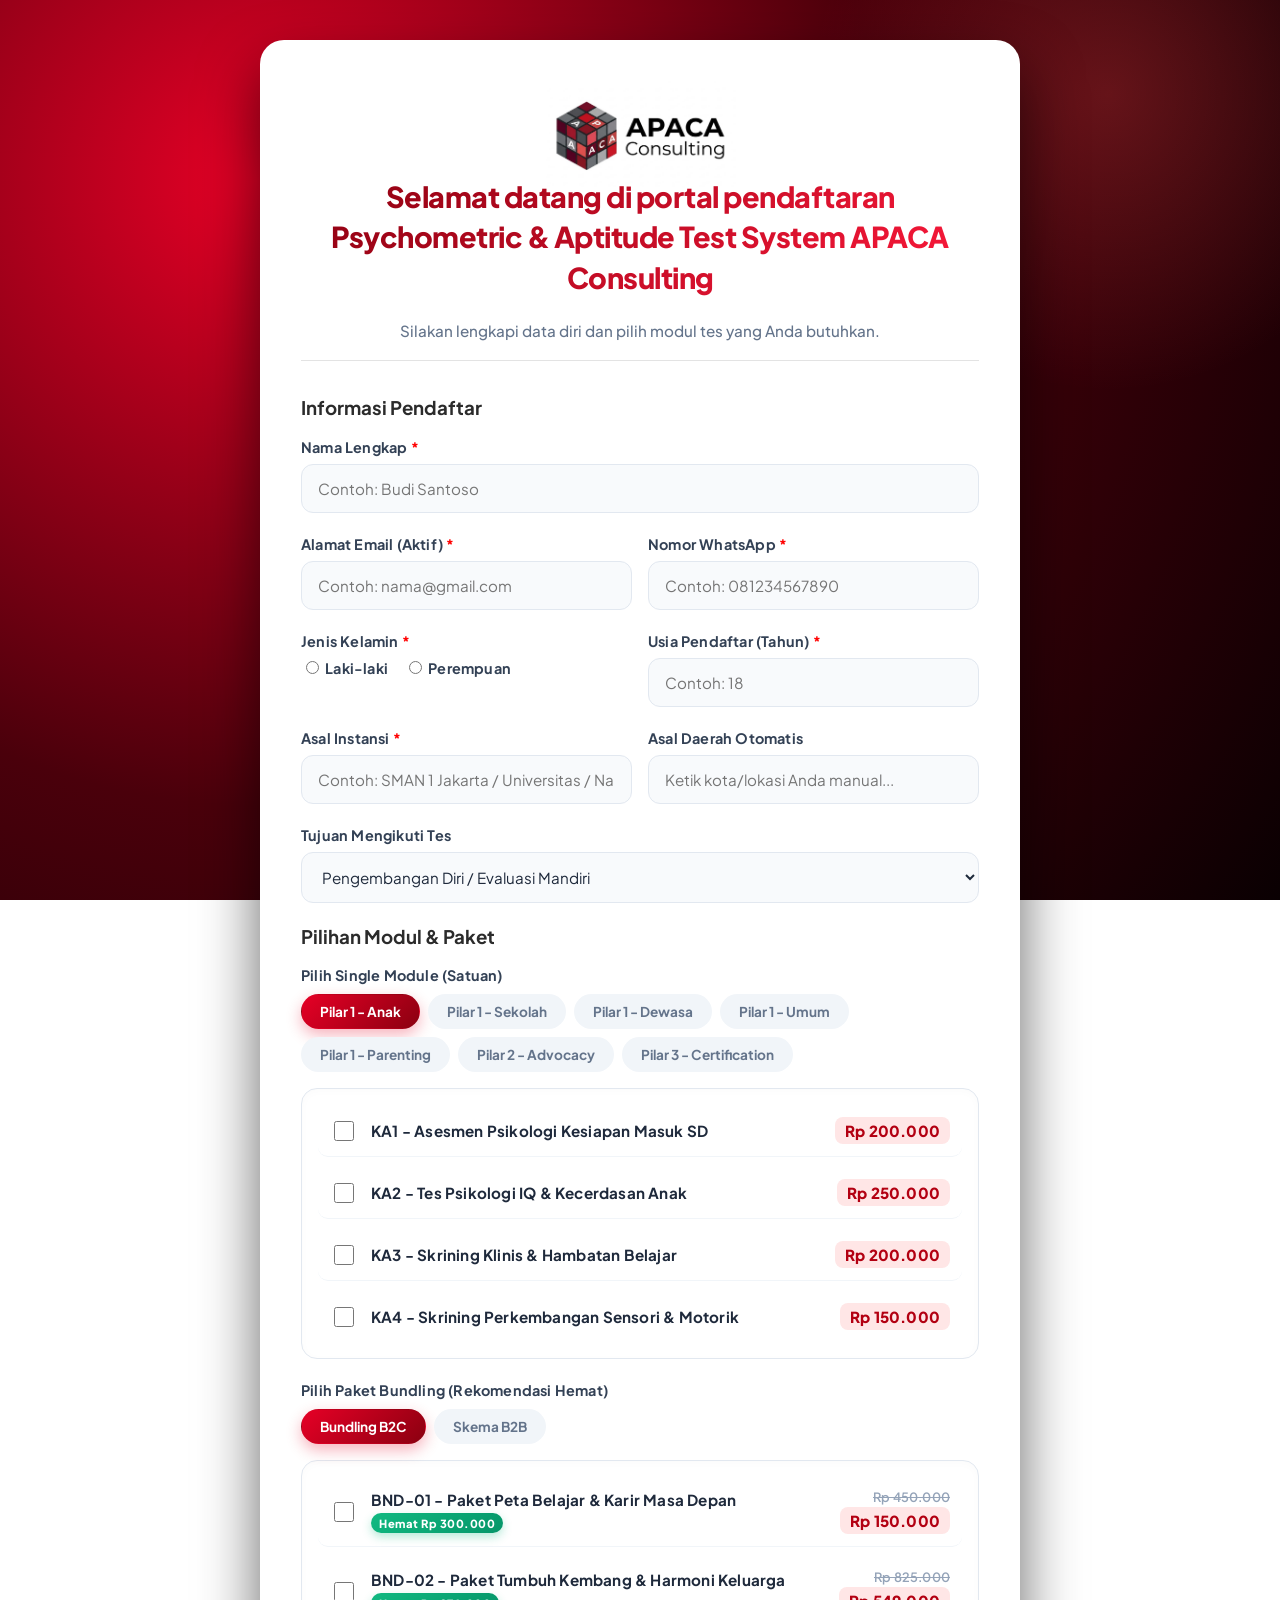
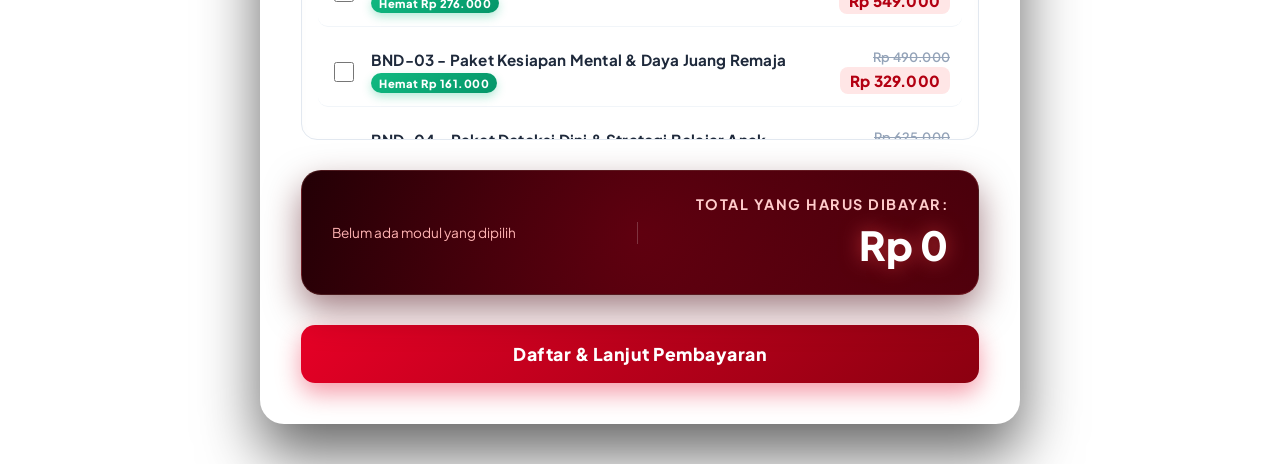
<file: index.html>
<!DOCTYPE html>
<html lang="id">
<head>
    <meta charset="UTF-8">
    <meta name="viewport" content="width=device-width, initial-scale=1.0">
    <title>Pendaftaran PATS - APACA Consulting</title>
    <link rel="stylesheet" href="style.css">
</head>
<body>
    <div class="container">
        <div class="header">
            <img src="logo.png" alt="Logo APACA Consulting" class="logo" onerror="this.style.display='none'">
            <h2>Selamat datang di portal pendaftaran Psychometric & Aptitude Test System APACA Consulting</h2>
            <p>Silakan lengkapi data diri dan pilih modul tes yang Anda butuhkan.</p>
        </div>

        <form id="registrationForm">
            <!-- ================= DATA DIRI UTAMA ================= -->
            <div class="form-section">
                <h3 class="section-title">Informasi Pendaftar</h3>
                
                <div class="form-group">
                    <label for="nama">Nama Lengkap <span style="color:red">*</span></label>
                    <input type="text" id="nama" name="nama" required placeholder="Contoh: Budi Santoso">
                </div>

                <div class="form-group row">
                    <div class="col">
                        <label for="email">Alamat Email (Aktif) <span style="color:red">*</span></label>
                        <input type="email" id="email" name="email" required placeholder="Contoh: nama@gmail.com">
                    </div>
                    <div class="col">
                        <label for="whatsapp">Nomor WhatsApp <span style="color:red">*</span></label>
                        <input type="tel" id="whatsapp" name="whatsapp" required placeholder="Contoh: 081234567890">
                    </div>
                </div>

                <div class="form-group row">
                    <div class="col">
                        <label>Jenis Kelamin <span style="color:red">*</span></label>
                        <div class="radio-group row">
                            <label class="radio-label">
                                <input type="radio" name="jenisKelamin" value="Laki-laki" required> Laki-laki
                            </label>
                            <label class="radio-label">
                                <input type="radio" name="jenisKelamin" value="Perempuan" required> Perempuan
                            </label>
                        </div>
                    </div>
                    <div class="col">
                        <label for="usia">Usia Pendaftar (Tahun) <span style="color:red">*</span></label>
                        <input type="number" id="usia" name="usia" min="1" required placeholder="Contoh: 18">
                    </div>
                </div>

                <div class="form-group row">
                    <div class="col">
                        <label for="instansi">Asal Instansi <span style="color:red">*</span></label>
                        <input type="text" id="instansi" name="instansi" required placeholder="Contoh: SMAN 1 Jakarta / Universitas / Nama PT">
                    </div>
                    <div class="col">
                        <label for="lokasi">Asal Daerah <span class="badge-auto">Otomatis</span></label>
                        <input type="text" id="lokasi" name="lokasi" placeholder="Mendeteksi lokasi atau ketik manual...">
                    </div>
                </div>

                <div class="form-group">
                    <label for="tujuanTes">Tujuan Mengikuti Tes</label>
                    <select id="tujuanTes" name="tujuanTes" class="form-control">
                        <option value="Pengembangan Diri">Pengembangan Diri / Evaluasi Mandiri</option>
                        <option value="Persyaratan Sekolah/Kampus">Persyaratan Masuk Sekolah / Kampus</option>
                        <option value="Persiapan Karir/Rekrutmen">Persiapan Karir / Seleksi Kerja</option>
                        <option value="Rekomendasi Konseling">Pendampingan Konseling / Counseling</option>
                    </select>
                </div>
            </div>

            <!-- ================= PEMILIHAN MODUL ================= -->
            <div class="form-section">
                <h3 class="section-title">Pilihan Modul & Paket</h3>
                
                <!-- BAGIAN SINGLE MODULE -->
                <div class="form-group">
                    <label class="module-label" style="font-weight: 700; margin-bottom: 10px; display: block;">Pilih Single Module (Satuan)</label>
                    
                    <!-- Ini yang akan menjadi barisan "kapsul" filter dari JavaScript -->
                    <div id="singleTabsContainer" class="tabs-container"></div>
                    
                    <!-- Kotak putih besar yang berisi list checkbox -->
                    <div class="checkbox-group module-list-container" id="singleModulesContainer">
                        <!-- Checkbox di-generate oleh JavaScript di sini -->
                    </div>
                </div>

                <!-- BAGIAN PAKET BUNDLING -->
                <div class="form-group">
                    <label class="module-label" style="font-weight: 700; margin-bottom: 10px; display: block;">Pilih Paket Bundling (Rekomendasi Hemat)</label>
                    
                    <!-- Ini yang akan menjadi barisan "kapsul" filter dari JavaScript -->
                    <div id="bundlingTabsContainer" class="tabs-container"></div>
                    
                    <!-- Kotak putih besar yang berisi list checkbox -->
                    <div class="checkbox-group module-list-container" id="bundlingModulesContainer">
                        <!-- Checkbox di-generate oleh JavaScript di sini -->
                    </div>
                </div>
            </div>

            <!-- ================= TOTAL & PEMBAYARAN ================= -->
            <div class="form-section checkout-section">
                
                <div class="total-box row">
                    <div class="col total-summary" id="orderSummaryContainer">
                        <span id="orderSummaryText" class="text-muted">Belum ada modul yang dipilih</span>
                    </div>
                    <div class="col total-amount-wrapper">
                        <h3>TOTAL YANG HARUS DIBAYAR:</h3>
                        <h2 id="totalDisplay">Rp 0</h2>
                        <input type="hidden" id="totalValue" name="total_bayar" value="0">
                    </div>
                </div>

                <div class="info-rekening" id="infoRekeningGroup" style="display: none;">
                    <div class="bank-card">
                        <h4>Transfer Pembayaran:</h4>
                        <div class="bank-details">
                            <span class="bank-name">Bank Mandiri</span>
                            <span class="bank-number">1520524920242</span>
                            <span class="bank-owner">a.n. Brimo Swarnindo Karyavara</span>
                        </div>
                        <p class="bank-note">Pastikan nominal transfer sesuai dengan total bayar di atas.</p>
                    </div>
                </div>

                <div class="form-group upload-group" id="buktiBayarGroup" style="display: none;">
                    <label for="buktiBayar" id="buktiBayarLabel">Upload Bukti Bayar <span style="color:red">*</span></label>
                    <input type="file" id="buktiBayar" name="buktiBayar" accept="image/*,application/pdf" class="file-input">
                    <small class="text-muted">Format yang didukung: JPG, PNG, atau PDF (Maks. 5MB)</small>
                </div>

                <button type="submit" class="btn-submit" id="btnSubmit">Daftar & Lanjut Pembayaran</button>
            </div>
        </form>
    </div>

    <script src="config.js"></script>
</body>
</html>
</file>
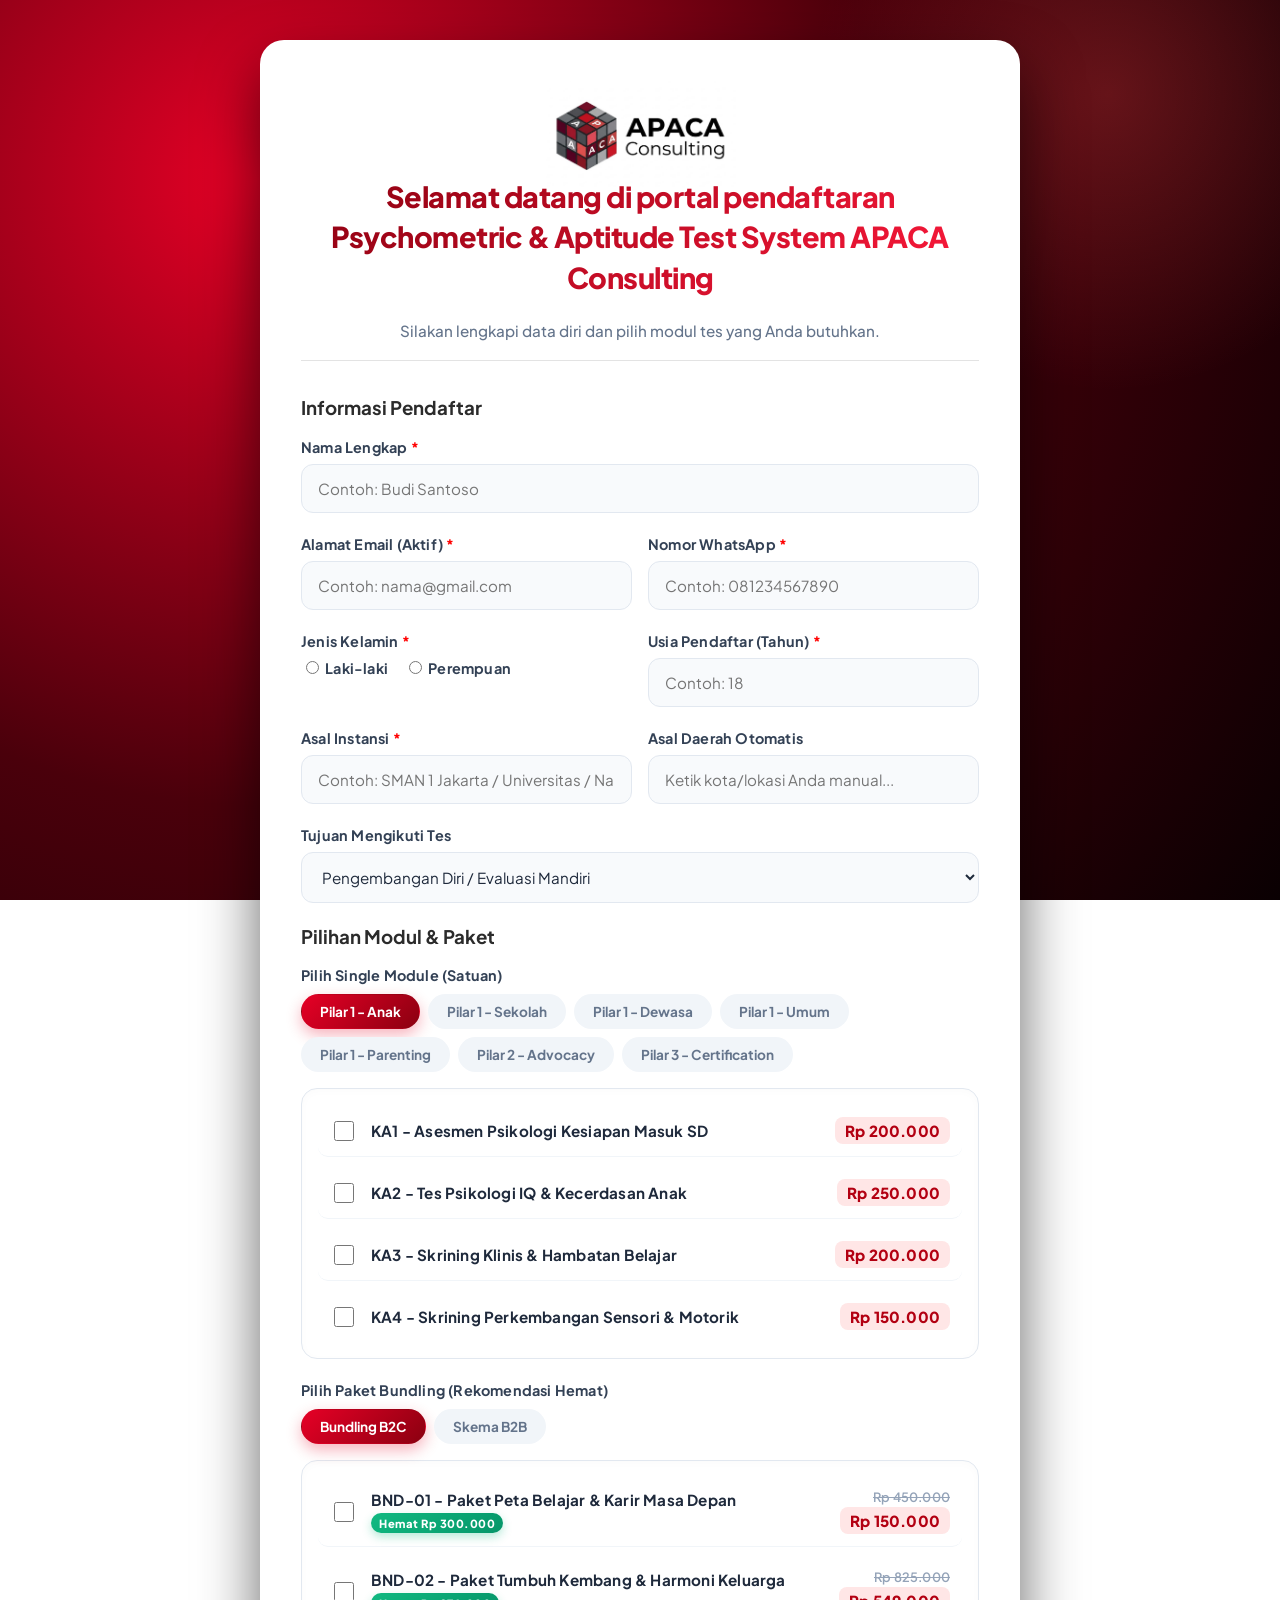
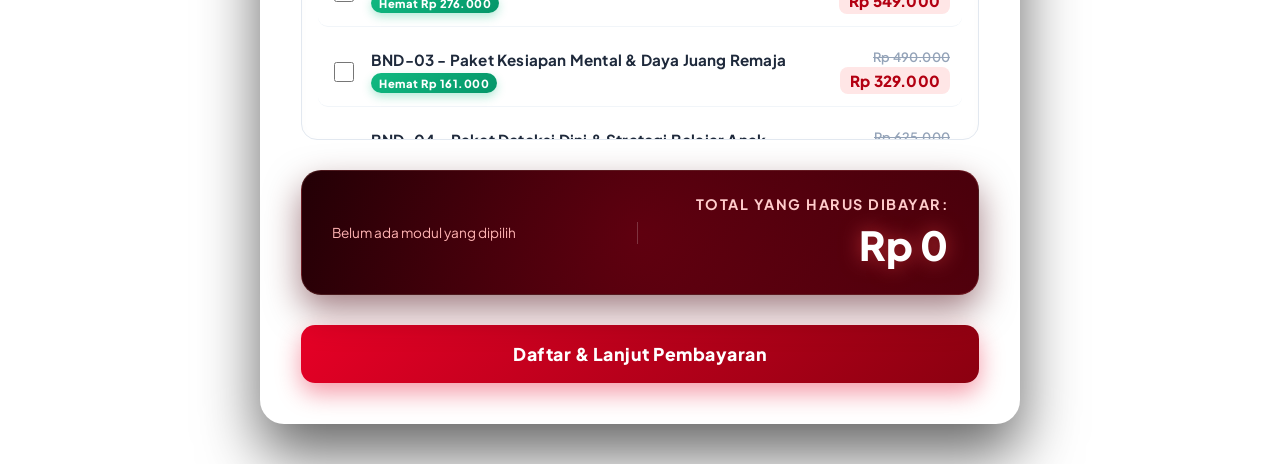
<file: buktibayar.html>
<!DOCTYPE html>
<html lang="id">
<head>
    <meta charset="UTF-8">
    <meta name="viewport" content="width=device-width, initial-scale=1.0">
    <title>Dokumen Bukti Bayar Resmi Pendaftaran PATS - APACA Consulting</title>
    <style>
        @import url('https://fonts.googleapis.com/css2?family=Plus+Jakarta+Sans:wght@400;500;600;700;800&display=swap');
        @import url('https://fonts.googleapis.com/css2?family=Space+Mono:wght@700&display=swap');
        
        * { box-sizing: border-box; font-family: 'Plus Jakarta Sans', sans-serif; }
        
        /* TAMPILAN DIGITAL (LAYAR) */
        body { 
            background: radial-gradient(circle at 50% 50%, #4a000b 0%, #1a0004 50%, #0a0002 100%);
            margin: 0; 
            padding: 40px 20px; 
            display: flex; 
            justify-content: center; 
            min-height: 100vh;
            position: relative;
            color: #1e293b;
        }

        body::before {
            content: '';
            position: absolute;
            top: 10%;
            left: 50%;
            transform: translateX(-50%);
            width: 800px;
            height: 600px;
            background: radial-gradient(circle, rgba(230, 0, 38, 0.15) 0%, transparent 70%);
            pointer-events: none;
            z-index: 0;
        }
        
        .receipt-card {
            background: rgba(255, 255, 255, 0.95);
            backdrop-filter: blur(20px);
            -webkit-backdrop-filter: blur(20px);
            width: 100%; 
            max-width: 750px;
            padding: 50px; 
            border-radius: 20px;
            box-shadow: 0 25px 50px rgba(0,0,0,0.5), inset 0 0 0 1px rgba(255,255,255,0.5);
            position: relative;
            z-index: 1;
            overflow: hidden;
        }

        /* Watermark Digital */
        .receipt-card::after {
            content: 'VERIFIED';
            position: absolute;
            top: 50%;
            left: 50%;
            transform: translate(-50%, -50%) rotate(-30deg);
            font-size: 8rem;
            font-weight: 800;
            color: rgba(22, 163, 74, 0.04);
            pointer-events: none;
            z-index: 0;
            letter-spacing: 10px;
        }

        /* Kop Surat */
        .kop-surat {
            display: flex; align-items: center; justify-content: space-between;
            border-bottom: 3px double #b30012; 
            padding-bottom: 20px; margin-bottom: 25px;
            position: relative; z-index: 2;
        }
        .kop-logo { width: 110px; height: auto; }
        .kop-info { text-align: right; }
        .kop-info h2 { 
            margin: 0; 
            font-size: 1.6rem; 
            font-weight: 800; 
            background: linear-gradient(135deg, #8b0010 0%, #e60026 100%);
            -webkit-background-clip: text;
            -webkit-text-fill-color: transparent;
            letter-spacing: -0.5px;
        }
        .kop-info p { margin: 6px 0 0; font-size: 0.85rem; color: #475569; line-height: 1.4; font-weight: 500; }

        .title-receipt { text-align: center; margin-bottom: 30px; position: relative; z-index: 2; }
        .title-receipt h3 { margin: 0; color: #0f172a; text-transform: uppercase; letter-spacing: 1.5px; font-weight: 800; font-size: 1.3rem; }
        .title-receipt p { margin: 8px 0 0; font-size: 0.9rem; color: #64748b; font-weight: 500; }

        /* Highlight Box Kode Akses Futuristik */
        .access-box {
            background: linear-gradient(135deg, #fff0f2 0%, #ffffff 100%);
            border: 2px dashed #e60026;
            padding: 20px; 
            border-radius: 12px; 
            text-align: center; 
            margin-bottom: 35px;
            position: relative; z-index: 2;
            box-shadow: 0 10px 20px rgba(230, 0, 38, 0.05);
        }
        .access-box span { display: block; font-size: 0.85rem; color: #8b0010; font-weight: 700; letter-spacing: 1px; text-transform: uppercase; }
        .access-box h1 { 
            margin: 10px 0 0; 
            color: #b30012; 
            font-size: 2.2rem; 
            font-family: 'Space Mono', monospace; 
            letter-spacing: 3px; 
            text-shadow: 0 2px 10px rgba(230,0,38,0.2);
        }

        /* Tabel Rekap Data */
        .table-data { width: 100%; border-collapse: collapse; margin-bottom: 30px; position: relative; z-index: 2; }
        .table-data td { padding: 14px 10px; border-bottom: 1px solid #e2e8f0; font-size: 0.95rem; }
        .table-data td.label { font-weight: 600; color: #475569; width: 35%; }
        .table-data td.value { color: #0f172a; font-weight: 500; }
        .table-data tr:last-child td { border-bottom: none; }

        /* Tanda Tangan Section */
        .ttd-section { display: flex; justify-content: flex-end; margin-top: 40px; position: relative; z-index: 2; }
        .ttd-box { text-align: center; width: 250px; }
        .ttd-box p { margin: 0; font-size: 0.95rem; color: #334155; }
        .ttd-space { height: 80px; position: relative; }
        
        /* Stempel Digital Buatan (Opsional) */
        .ttd-space::after {
            content: 'APACA CONSULTING';
            position: absolute;
            top: 50%; left: 50%;
            transform: translate(-50%, -50%) rotate(-15deg);
            color: rgba(139, 0, 16, 0.1);
            font-weight: 800; font-size: 1.2rem;
            border: 2px solid rgba(139, 0, 16, 0.1);
            padding: 5px 10px; border-radius: 5px;
            pointer-events: none;
        }

        .ttd-nama { font-weight: 800; text-decoration: underline; color: #0f172a; margin-top: 5px; font-size: 1.05rem; }

        /* Tombol Aksi */
        .action-buttons {
            display: flex; gap: 15px; justify-content: center; margin-top: 40px; position: relative; z-index: 2;
        }
        .btn {
            padding: 14px 28px; border-radius: 12px; font-weight: 700;
            cursor: pointer; border: none; font-size: 0.95rem; transition: all 0.3s ease;
            display: flex; align-items: center; gap: 8px; text-decoration: none;
        }
        .btn-print { 
            background: linear-gradient(135deg, #e60026 0%, #8b0010 100%); 
            color: #ffffff; 
            box-shadow: 0 8px 20px rgba(230, 0, 38, 0.3);
        }
        .btn-print:hover { transform: translateY(-2px); box-shadow: 0 12px 25px rgba(230, 0, 38, 0.4); }
        .btn-home { 
            background: #f1f5f9; color: #334155; border: 1px solid #e2e8f0; 
        }
        .btn-home:hover { background: #e2e8f0; color: #0f172a; }

        /* =========================================================
           TAMPILAN CETAK (PRINT & PDF) - BERSIH & FORMAL
           ========================================================= */
        @media print {
            body { background: #ffffff; padding: 0; min-height: auto; }
            body::before { display: none; }
            .receipt-card { 
                box-shadow: none; border: none; width: 100%; max-width: 100%; 
                padding: 0; border-radius: 0; filter: none; backdrop-filter: none;
            }
            .action-buttons { display: none !important; }
            .kop-info h2 { -webkit-text-fill-color: #000; background: none; color: #000; }
            .access-box { border: 2px dashed #000; background: #fff; box-shadow: none; padding: 15px; }
            .access-box span, .access-box h1 { color: #000; text-shadow: none; }
            .table-data td { border-bottom: 1px solid #000; color: #000; padding: 10px; }
            .table-data td.label, .table-data td.value { color: #000; }
            .receipt-card::after { display: none; } /* Hapus watermark abu-abu besar saat cetak */
            .ttd-space::after { border-color: rgba(0,0,0,0.2); color: rgba(0,0,0,0.2); }
        }
    </style>
</head>
<body>

    <div class="receipt-card">
        <!-- Kop Surat -->
        <div class="kop-surat">
            <img src="logo.png" alt="Logo APACA Consulting" class="kop-logo" onerror="this.style.display='none'">
            <div class="kop-info">
                <h2>APACA CONSULTING</h2>
                <p>Jl. Racing Center, Perum. Mustika Mulia, Blok B5, No.8<br>Panakukkang, Makassar, Sulawesi Selatan</p>
            </div>
        </div>

        <div class="title-receipt">
            <h3>Kwitansi & Bukti Pendaftaran Resmi</h3>
            <p id="tglTransaksi">Tanggal: -</p>
        </div>

        <!-- Kode Akses Utama -->
        <div class="access-box">
            <span>KODE AKSES UTAMA ANDA</span>
            <h1 id="accessKeyDisplay">PATS-XXXX-XXXX</h1>
        </div>

        <!-- Detail Data Pendaftar & Pembayaran -->
        <table class="table-data">
            <tr>
                <td class="label">Nama Lengkap</td>
                <td class="value" id="namaDisplay">-</td>
            </tr>
            <tr>
                <td class="label">Email / WhatsApp</td>
                <td class="value" id="kontakDisplay">-</td>
            </tr>
            <tr>
                <td class="label">Asal Instansi / Daerah</td>
                <td class="value" id="instansiDisplay">-</td>
            </tr>
            <tr>
                <td class="label">Modul Diizinkan (Kode)</td>
                <td class="value" style="font-family: 'Space Mono', monospace; font-weight: 700; color: #b30012; font-size: 0.9rem;" id="modulDisplay">-</td>
            </tr>
            <tr>
                <td class="label">Total Pembayaran</td>
                <td class="value" style="font-weight: 800; font-size: 1.2rem;" id="totalDisplay">Rp 0</td>
            </tr>
            <tr>
                <td class="label">Status Akses</td>
                <td class="value" style="color: #10b981; font-weight: 800; letter-spacing: 0.5px;" id="statusDisplay">LUNAS / VERIFIED</td>
            </tr>
        </table>

        <!-- Area Tanda Tangan -->
        <div class="ttd-section">
            <div class="ttd-box">
                <p id="kotaTglTtd">Makassar, -</p>
                <p style="margin-top: 4px;"><strong>Pihak Penyelenggara,</strong></p>
                <div class="ttd-space"></div>
                <div class="ttd-nama">Staff Akuntan Briska</div>
                <p style="font-size: 0.8rem; margin-top: 4px; color: #64748b;">APACA Consulting</p>
            </div>
        </div>

        <!-- Tombol Aksi -->
        <div class="action-buttons">
            <button class="btn btn-print" onclick="window.print()">
                <svg width="20" height="20" fill="none" stroke="currentColor" stroke-width="2" viewBox="0 0 24 24" xmlns="http://www.w3.org/2000/svg"><path stroke-linecap="round" stroke-linejoin="round" d="M17 17h2a2 2 0 002-2v-4a2 2 0 00-2-2H5a2 2 0 00-2 2v4a2 2 0 002 2h2m2 4h6a2 2 0 002-2v-4a2 2 0 00-2-2H9a2 2 0 00-2 2v4a2 2 0 002 2zm8-12V5a2 2 0 00-2-2H9a2 2 0 00-2 2v4h10z"></path></svg>
                Cetak / Simpan PDF
            </button>
            <a href="index.html" class="btn btn-home">Kembali ke Beranda</a>
        </div>
    </div>

    <script>
        document.addEventListener("DOMContentLoaded", () => {
            // Ambil data pendaftaran dari sessionStorage
            const rawData = sessionStorage.getItem("pats_receipt_data");
            if (!rawData) {
                alert("Data kwitansi tidak ditemukan. Anda akan diarahkan kembali ke form.");
                window.location.href = "index.html";
                return;
            }

            const data = JSON.parse(rawData);
            const now = new Date();
            const options = { year: 'numeric', month: 'long', day: 'numeric' };
            const tglFormatted = now.toLocaleDateString('id-ID', options);

            // Isikan data ke HTML
            document.getElementById("tglTransaksi").innerText = `Tanggal: ${tglFormatted}`;
            document.getElementById("kotaTglTtd").innerText = `Makassar, ${tglFormatted}`;
            document.getElementById("accessKeyDisplay").innerText = data.access_key;
            document.getElementById("namaDisplay").innerText = data.nama;
            document.getElementById("kontakDisplay").innerText = `${data.email} / ${data.whatsapp}`;
            document.getElementById("instansiDisplay").innerText = `${data.instansi} (${data.lokasi})`;
            document.getElementById("modulDisplay").innerText = `[ ${data.modul_diizinkan} ]`;
            
            const totalFormatter = new Intl.NumberFormat("id-ID", { style: "currency", currency: "IDR", minimumFractionDigits: 0 });
            document.getElementById("totalDisplay").innerText = totalFormatter.format(data.total_bayar);

            if (data.total_bayar === 0) {
                document.getElementById("statusDisplay").innerText = "GRATIS / ACCESS GRANTED";
            }
        });
    </script>
</body>
</html>
</file>
<file: style.css>
@import url('https://fonts.googleapis.com/css2?family=Plus+Jakarta+Sans:wght@400;500;600;700;800&display=swap');
@import url('https://fonts.googleapis.com/css2?family=Space+Mono:wght@700&display=swap'); /* Untuk font nomor rekening */

* {
    box-sizing: border-box;
    font-family: 'Plus Jakarta Sans', 'Segoe UI', Roboto, sans-serif;
}

body {
    background: radial-gradient(circle at 20% 20%, #e60026 0%, #4a000b 50%, #0a0002 100%);
    background-attachment: fixed;
    margin: 0;
    padding: 40px 20px;
    display: flex;
    justify-content: center;
    align-items: center;
    color: #2b2b2b;
    min-height: 100vh;
    position: relative;
    overflow-x: hidden;
}

/* Background Ambient Glow FX */
body::before {
    content: '';
    position: absolute;
    top: -10%;
    right: -10%;
    width: 600px;
    height: 600px;
    background: radial-gradient(circle, rgba(255, 77, 77, 0.25) 0%, rgba(0,0,0,0) 70%);
    z-index: 0;
    pointer-events: none;
    animation: pulseGlow 8s infinite alternate;
}

@keyframes pulseGlow {
    0% { transform: scale(1); opacity: 0.8; }
    100% { transform: scale(1.1); opacity: 1; }
}

.container {
    position: relative;
    z-index: 1;
    background: #ffffff; /* Diubah menjadi putih solid agar menyatu dengan background logo */
    width: 100%;
    max-width: 760px;
    padding: 40px;
    border-radius: 24px;
    border: 1px solid rgba(255, 255, 255, 0.8);
    box-shadow: 0 30px 60px rgba(0, 0, 0, 0.6);
}

.header .logo {
    width: 240px;
    height: 110px;
    object-fit: cover;
    object-position: center;
    display: block;
    margin: 0 auto -15px auto; /* Tarik rapat ke teks judul di bawahnya */
    position: relative;
    z-index: 1; /* Posisi layer di bawah teks */
}

.header h2,
.header p {
    position: relative;
    z-index: 2; /* Posisi layer paling atas agar tidak tertutup putihnya logo */
}

.header {
    text-align: center;
    margin-bottom: 35px;
    padding-bottom: 20px;
    border-bottom: 1px solid rgba(200, 200, 200, 0.5);
}

.header h2 {
    color: #8b0010;
    font-size: 1.8rem;
    font-weight: 800;
    margin-top: 0;
    line-height: 1.4;
    letter-spacing: -0.5px;
    background: linear-gradient(135deg, #8b0010 0%, #ff1a3c 100%);
    -webkit-background-clip: text;
    -webkit-text-fill-color: transparent;
}

.header p {
    color: #64748b;
    font-size: 0.95rem;
    margin-bottom: 0;
    font-weight: 500;
}

/* =========================================================
   FORM & INPUT STYLE
   ========================================================= */
.form-group { margin-bottom: 22px; }
.row { display: flex; gap: 16px; }
.col { flex: 1; }

label {
    display: block;
    font-weight: 700;
    font-size: 0.9rem;
    margin-bottom: 8px;
    color: #334155;
    letter-spacing: 0.2px;
}

input[type="text"], 
input[type="email"], 
input[type="tel"], 
input[type="number"], 
input[type="file"],
select.form-control {
    width: 100%;
    padding: 14px 16px;
    border: 1.5px solid #e2e8f0;
    border-radius: 12px;
    font-size: 0.95rem;
    background: #f8fafc;
    color: #1e293b;
    transition: all 0.3s cubic-bezier(0.4, 0, 0.2, 1);
}

input:focus, select:focus {
    border-color: #e60026;
    background: #ffffff;
    outline: none;
    box-shadow: 0 0 0 4px rgba(230, 0, 38, 0.15);
}

input[readonly] {
    background: #f1f5f9;
    color: #94a3b8;
    border-color: #e2e8f0;
    cursor: not-allowed;
}

/* =========================================================
   SISTEM TAB NAVIGASI
   ========================================================= */
.tabs-container {
    display: flex;
    flex-wrap: wrap; /* Memaksa tombol turun ke baris bawah jika ruangnya habis */
    gap: 8px;
    margin-bottom: 16px;
}

.tab-btn {
    background: #f1f5f9;
    border: 1.5px solid transparent;
    padding: 8px 18px;
    border-radius: 30px;
    cursor: pointer;
    font-weight: 700;
    font-size: 0.85rem;
    color: #64748b;
    transition: all 0.3s ease;
    white-space: nowrap;
}

.tab-btn:hover {
    background: #e2e8f0;
    color: #334155;
}

.tab-btn.active {
    background: linear-gradient(135deg, #e60026 0%, #8b0010 100%);
    color: #ffffff;
    box-shadow: 0 6px 15px rgba(230, 0, 38, 0.3);
    border-color: transparent;
}

.tab-pane {
    display: none;
    animation: fadeSlideUp 0.4s ease forwards;
}

.tab-pane.active { 
    display: block; 
}

@keyframes fadeSlideUp {
    from { opacity: 0; transform: translateY(10px); }
    to { opacity: 1; transform: translateY(0); }
}

/* =========================================================
   CHECKBOX LIST & CONFLICT GUARD
   ========================================================= */
.checkbox-group {
    background: #ffffff;
    border: 1.5px solid #e2e8f0;
    border-radius: 16px;
    padding: 16px;
    max-height: 280px;
    overflow-y: auto;
    box-shadow: inset 0 2px 10px rgba(0,0,0,0.02);
}

.checkbox-item {
    display: flex;
    justify-content: space-between;
    align-items: center;
    margin-bottom: 10px;
    cursor: pointer;
    border-bottom: 1px solid #f1f5f9;
    padding: 12px;
    border-radius: 10px;
    transition: all 0.2s ease;
}

.checkbox-item:hover {
    background: #fff5f5;
    transform: translateX(4px);
}
.checkbox-item:last-child { border-bottom: none; margin-bottom: 0; }

.item-left {
    display: flex;
    align-items: center;
    gap: 14px;
}

.item-details {
    display: flex;
    flex-direction: column;
    gap: 4px;
}

.checkbox-item input[type="checkbox"] {
    width: 20px;
    height: 20px;
    accent-color: #e60026;
    cursor: pointer;
}

.item-name {
    font-size: 0.95rem;
    font-weight: 700;
    color: #1e293b;
}

/* Conflict Guard: State saat didisable oleh Bundling */
.checkbox-item.disabled-by-bundle {
    opacity: 0.4;
    pointer-events: none;
    background: #f8fafc;
    border-color: #e2e8f0;
    filter: grayscale(100%);
    transform: none;
}

/* =========================================================
   HARGA CORET & LABEL BADGE
   ========================================================= */
.item-right { text-align: right; }

.item-price {
    font-weight: 800;
    font-size: 0.95rem;
    color: #b30012;
    background: #ffe6e6;
    padding: 4px 10px;
    border-radius: 8px;
    display: inline-block;
}

.price-bundle-wrapper {
    display: flex;
    flex-direction: column;
    align-items: flex-end;
    gap: 2px;
}

.price-strike {
    text-decoration: line-through;
    color: #94a3b8;
    font-size: 0.8rem;
    font-weight: 600;
}

.badge-save {
    background: linear-gradient(135deg, #10b981 0%, #059669 100%);
    color: white;
    font-size: 0.7rem;
    padding: 3px 8px;
    border-radius: 20px;
    font-weight: 800;
    letter-spacing: 0.5px;
    box-shadow: 0 4px 10px rgba(16, 185, 129, 0.3);
    width: max-content;
}

.badge-free {
    background: linear-gradient(135deg, #f59e0b 0%, #d97706 100%);
    color: white;
    font-size: 0.8rem;
    padding: 4px 12px;
    border-radius: 8px;
    font-weight: 800;
    letter-spacing: 1px;
    box-shadow: 0 4px 10px rgba(245, 158, 11, 0.3);
}

/* =========================================================
   TOTAL BOX & DYNAMIC SUMMARY (SPLIT 2 KOLOM)
   ========================================================= */
.total-box {
    background: linear-gradient(135deg, #1a0004 0%, #4a000b 100%);
    border-radius: 20px;
    padding: 24px 30px;
    margin: 30px 0;
    color: #ffffff;
    box-shadow: 0 15px 35px rgba(74, 0, 11, 0.5);
    position: relative;
    overflow: hidden;
    border: 1px solid rgba(255, 128, 128, 0.2);
    align-items: center; /* Untuk row flex */
}

.total-box::before {
    content: '';
    position: absolute;
    top: -50%;
    left: -50%;
    width: 200%;
    height: 200%;
    background: radial-gradient(circle, rgba(230, 0, 38, 0.25) 0%, transparent 60%);
    pointer-events: none;
    animation: rotateGlow 10s linear infinite;
}

/* Kolom Kiri: Summary */
.total-summary {
    text-align: left;
    border-right: 1px solid rgba(255, 255, 255, 0.2);
    padding-right: 20px;
    font-size: 0.85rem;
    color: #ffb3b3;
    line-height: 1.6;
    position: relative;
    z-index: 2;
}

.summary-list {
    color: #ffffff;
    font-weight: 600;
}

/* Kolom Kanan: Harga */
.total-amount-wrapper {
    text-align: right;
    padding-left: 10px;
}

.total-box h3 {
    margin: 0;
    font-size: 0.9rem;
    color: #ffcccc;
    text-transform: uppercase;
    letter-spacing: 1.5px;
    font-weight: 700;
    position: relative;
    z-index: 2;
}

.total-box h2 {
    margin: 6px 0 0;
    color: #ffffff;
    font-size: 2.5rem;
    font-weight: 800;
    text-shadow: 0 0 20px rgba(255, 77, 77, 0.6);
    position: relative;
    z-index: 2;
}

/* =========================================================
   KARTU REKENING HOLOGRAFIK
   ========================================================= */
.bank-card {
    background: linear-gradient(135deg, #111827 0%, #1e1b4b 100%);
    border-radius: 16px;
    padding: 24px;
    color: #ffffff;
    margin-bottom: 24px;
    box-shadow: 0 10px 25px rgba(0, 0, 0, 0.2), inset 0 2px 10px rgba(255, 255, 255, 0.1);
    position: relative;
    overflow: hidden;
    border: 1px solid rgba(255, 255, 255, 0.1);
}

.bank-card h4 {
    margin-top: 0;
    margin-bottom: 15px;
    font-size: 1rem;
    color: #cbd5e1;
}

.bank-card::after {
    content: '';
    position: absolute;
    bottom: -30%;
    right: -10%;
    width: 200px;
    height: 200px;
    background: linear-gradient(135deg, transparent, rgba(251, 191, 36, 0.15));
    border-radius: 50%;
    pointer-events: none;
}

.bank-details {
    display: flex;
    flex-direction: column;
}

.bank-name {
    font-size: 1.3rem;
    font-weight: 800;
    font-style: italic;
    color: #fbbf24; /* Warna Emas Mandiri */
    margin-bottom: 8px;
    letter-spacing: -0.5px;
}

.bank-number {
    font-family: 'Space Mono', monospace;
    font-size: 1.6rem;
    font-weight: 700;
    letter-spacing: 3px;
    text-shadow: 0 2px 8px rgba(0,0,0,0.8);
    margin-bottom: 4px;
    color: #f8fafc;
}

.bank-owner {
    font-size: 0.95rem;
    color: #94a3b8;
    font-weight: 500;
    text-transform: uppercase;
    letter-spacing: 1px;
}

.bank-note {
    margin-top: 15px;
    margin-bottom: 0;
    font-size: 0.85rem;
    color: #94a3b8;
    font-style: italic;
}

/* =========================================================
   TOMBOL SUBMIT NEON GLOW
   ========================================================= */
.btn-submit {
    width: 100%;
    padding: 18px;
    background: linear-gradient(135deg, #e60026 0%, #8b0010 100%);
    color: #ffffff;
    font-size: 1.1rem;
    font-weight: 800;
    border: none;
    border-radius: 14px;
    cursor: pointer;
    transition: all 0.3s cubic-bezier(0.175, 0.885, 0.32, 1.275);
    box-shadow: 0 10px 25px rgba(230, 0, 38, 0.4);
    letter-spacing: 0.5px;
}

.btn-submit:hover {
    transform: translateY(-3px) scale(1.02);
    box-shadow: 0 15px 35px rgba(230, 0, 38, 0.6);
    background: linear-gradient(135deg, #ff1a3c 0%, #a30013 100%);
}

.btn-submit:disabled {
    background: #94a3b8;
    cursor: not-allowed;
    box-shadow: none;
    transform: none;
}

/* Custom Scrollbar Checkbox Group */
.checkbox-group::-webkit-scrollbar { width: 6px; }
.checkbox-group::-webkit-scrollbar-track { background: #f1f5f9; border-radius: 10px; }
.checkbox-group::-webkit-scrollbar-thumb { background: #cbd5e1; border-radius: 10px; }
.checkbox-group::-webkit-scrollbar-thumb:hover { background: #94a3b8; }

/* =========================================================
   RESPONSIVE MOBILE
   ========================================================= */
@media (max-width: 600px) {
    .row { flex-direction: column; gap: 0; }
    
    /* Timpa gap dari row-flex agar form group jaraknya rapi di HP */
    .form-group.row .col { margin-bottom: 16px; }
    .form-group.row .col:last-child { margin-bottom: 0; }

    .container { padding: 24px; border-radius: 16px; }
    
    /* Penyesuaian Total Box di HP (Susun Vertikal) */
    .total-box { align-items: flex-start; padding: 20px; }
    .total-summary { 
        border-right: none; 
        border-bottom: 1px solid rgba(255, 255, 255, 0.2); 
        padding-right: 0; 
        padding-bottom: 15px; 
        margin-bottom: 15px; 
        width: 100%; 
    }
    .total-amount-wrapper { text-align: left; padding-left: 0; }
    .total-box h2 { font-size: 2rem; }
    
    .bank-number { font-size: 1.3rem; letter-spacing: 2px; }
}
</file>
